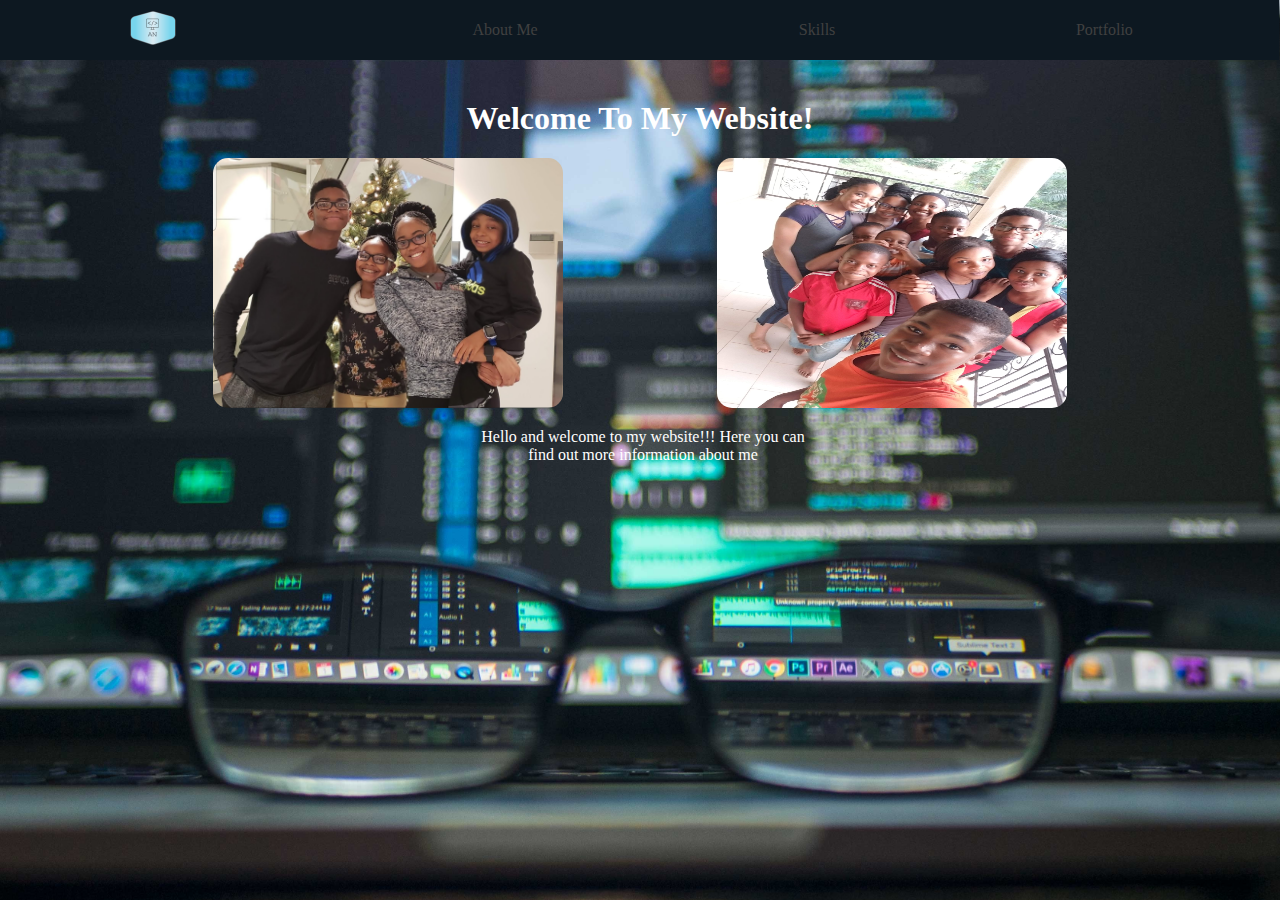
<file: index.html>
<!DOCTYPE html>
<html>
    <head>
        <link rel="stylesheet" href="lib/CSS/index.css">
        <title>Anthony Ngumah</title>
    </head>
    <body>
        <div>
            <table id="navigationBar">
                <tr>
                    <td><a href="index.html"><img id="logo" src="lib/img/logo.png"/></a></td>
                    <td><a href="about_me.html">About Me</a></td>
                    <td><a href="skills.html">Skills</a></td>
                    <td><a href="portfolio.html">Portfolio</a></td>
                </tr>
            </table>
        </div>
        <div>
            <h1 id="title">Welcome To My Website!</h1>
        </div>
        <div>
            <img class='famPicture' id="famSiblings" src="lib/img/fam_siblings.jpg"/>
            <img class='famPicture' id="famNigeria" src="lib/img/fam_Nigeria.jpg"/>
        </div>
        <div class="content">
            <p>Hello and welcome to my website!!! Here you can find out more information about me</p>
        </div>
    </body>
</html>
</file>
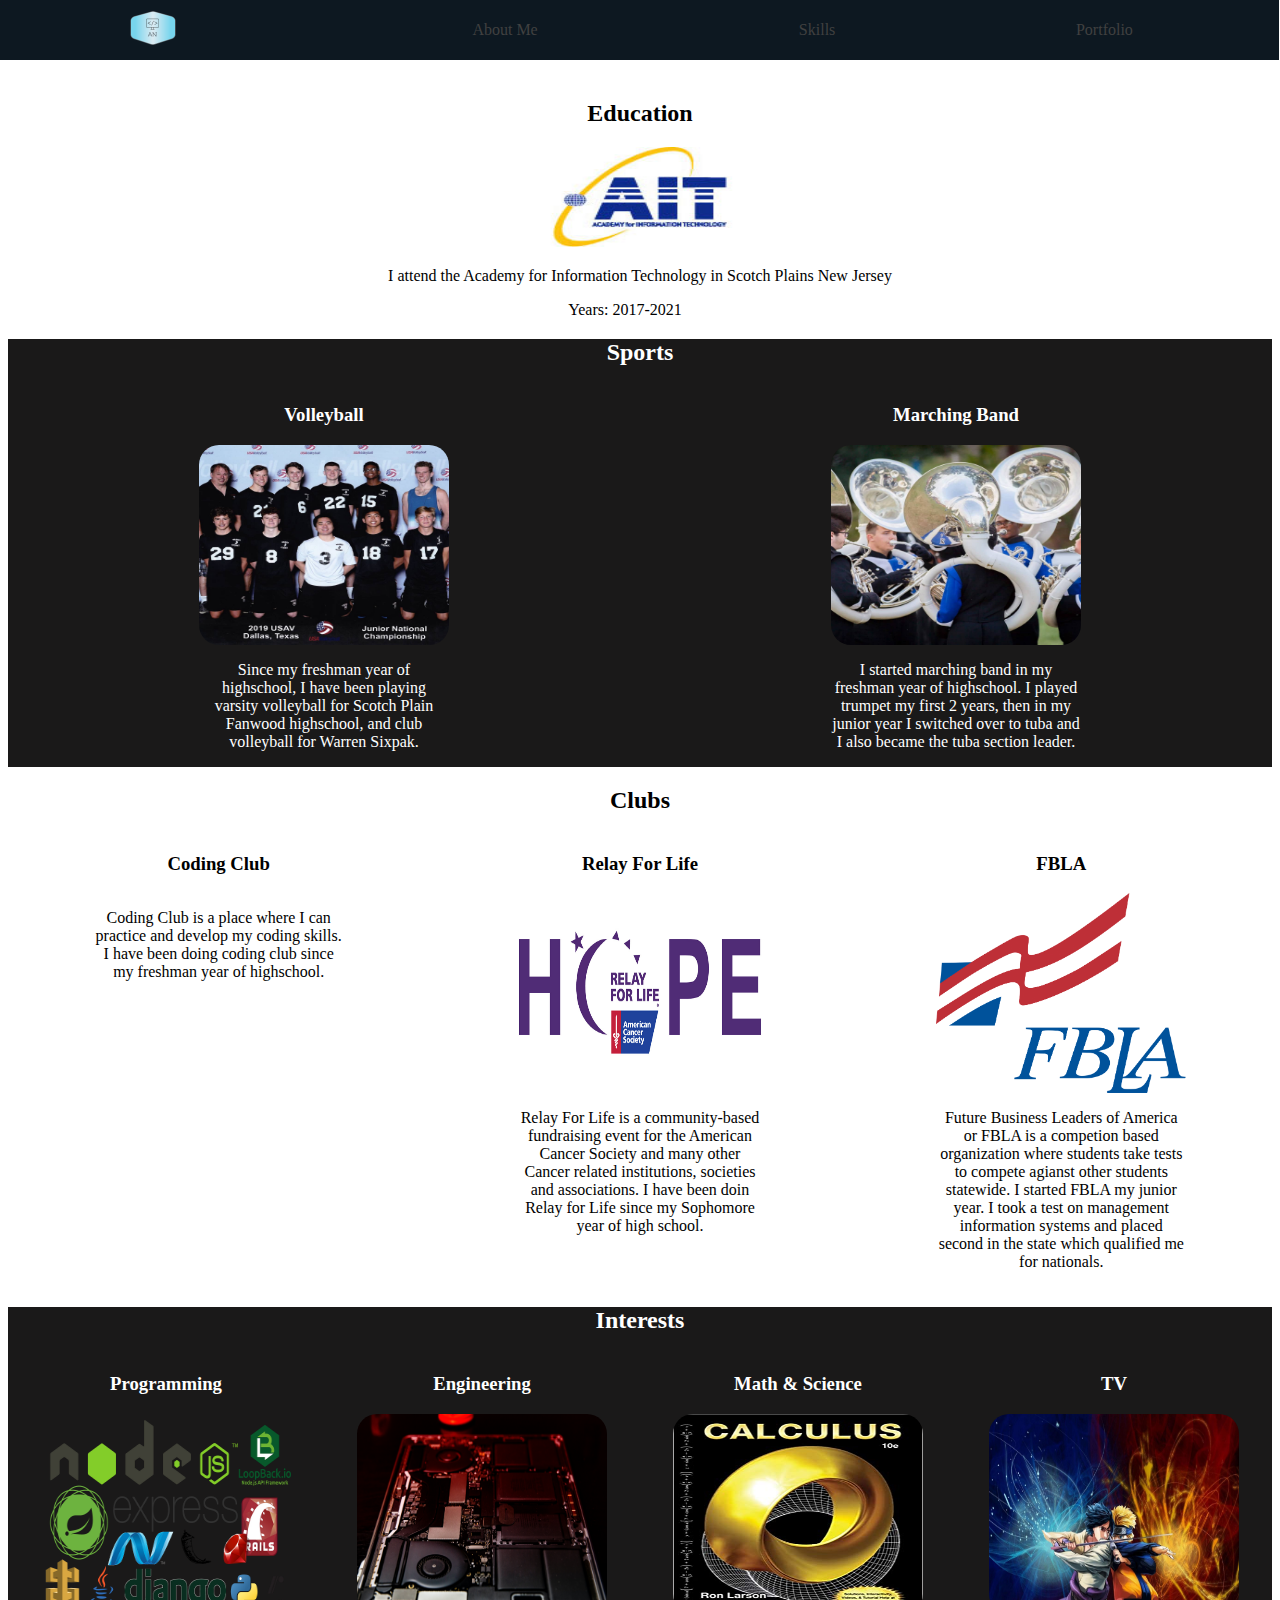
<file: about_me.html>
<!DOCTYPE html>
<html>
    <head>
        <link rel="stylesheet" href="lib/CSS/about_me.css">
        <title>Anthony Ngumah</title>
    </head>
    <body>
        <div>
            <table id="navigationBar">
                <tr>
                    <td><a href="index.html"><img id="logo" src="lib/img/logo.png"/></a></td>
                    <td><a href="about_me.html">About Me</a></td>
                    <td><a href="skills.html">Skills</a></td>
                    <td><a href="portfolio.html">Portfolio</a></td>
                </tr>
            </table>
        </div>
        <div id='title'><h2>Education</h2></div>
        <div class="aboutMeContent" id="education">
            <img id="aitLogo" src="lib\img\AIT_logo_new.png"/>
            <p>I attend the Academy for Information Technology in Scotch Plains New Jersey</p>
            <p id='schoolYears'> Years: 2017-2021</p>
        </div>
        <div class="aboutMeContent" id="sportsContainer">
            <div id="sportsTitle"><h2>Sports</h2></div>
            <div id='sports'>
            <div id='volleyball'>
            <h3>Volleyball</h3>
            <img id='vBall_img' src='lib/img/vball_nationals.jpg'/>
            <p>Since my freshman year of highschool, I have been playing varsity volleyball for Scotch Plain Fanwood highschool, and club volleyball for Warren Sixpak.</p>
            </div>
            <div id='marchingBand'>
            <h3>Marching Band</h3>
            <img id='marchingBand_img' src='lib/img/marchingBand.jpg'/>
            <p>I started marching band in my freshman year of highschool. I played trumpet my first 2 years, then in my junior year I switched over to tuba and I also became the tuba section leader.</p>
            </div>
            </div>
        </div>
        <div><h2>Clubs</h2></div>
        <div class="aboutMeContent" id="clubs">
            <div id='coding_club'>
            <h3>Coding Club</h3>
            
            <p>Coding Club is a place where I can practice and develop my coding skills. I have been doing coding club since my freshman year of highschool.</p>
            </div>
            <div id='relay'>
            <h3>Relay For Life</h3>
            <img id='relay_img' src='lib/img/RelayForLife_1.jpg'/>
            <p>Relay For Life is a community-based fundraising event for the American Cancer Society and many other Cancer related institutions, societies and associations. I have been doin Relay for Life since my Sophomore year of high school. </p>
            </div>        
            <div id='FBLA'>   
            <h3>FBLA</h3>
            <img id='fbla_img' src='lib/img/FBLA-Color-web.png'/>
            <p>Future Business Leaders of America or FBLA is a competion based organization where students take tests to compete agianst other students statewide. I started FBLA my junior year. I took a test on management information systems and placed second in the state which qualified me for nationals.</p>
            </div>
        </div>
        <div class="aboutMeContent" id="interestsContainer">
            <h2>Interests</h2>
            <div id='interests'>
            <div>
            <h3>Programming</h3>
            <img id='programming_img' src='lib/img/programming.png'/>
            </div>
            <div>
            <h3>Engineering</h3>
            <img id='engineering_img' src='lib/img/about_me.jpg'/>
            </div>
            <div>
            <h3>Math & Science</h3>
            <img id='calculus_img' src='lib/img/calculus.jpg'/>
            </div>
            <div>
            <h3>TV</h3>
            <img id='naruto' src='lib/img/naruto-background-1920x1080-naruto.full.647232-wlCgbZ.jpg'/>
            </div>
        </div>
        </div>

    </body>
</html>
</file>
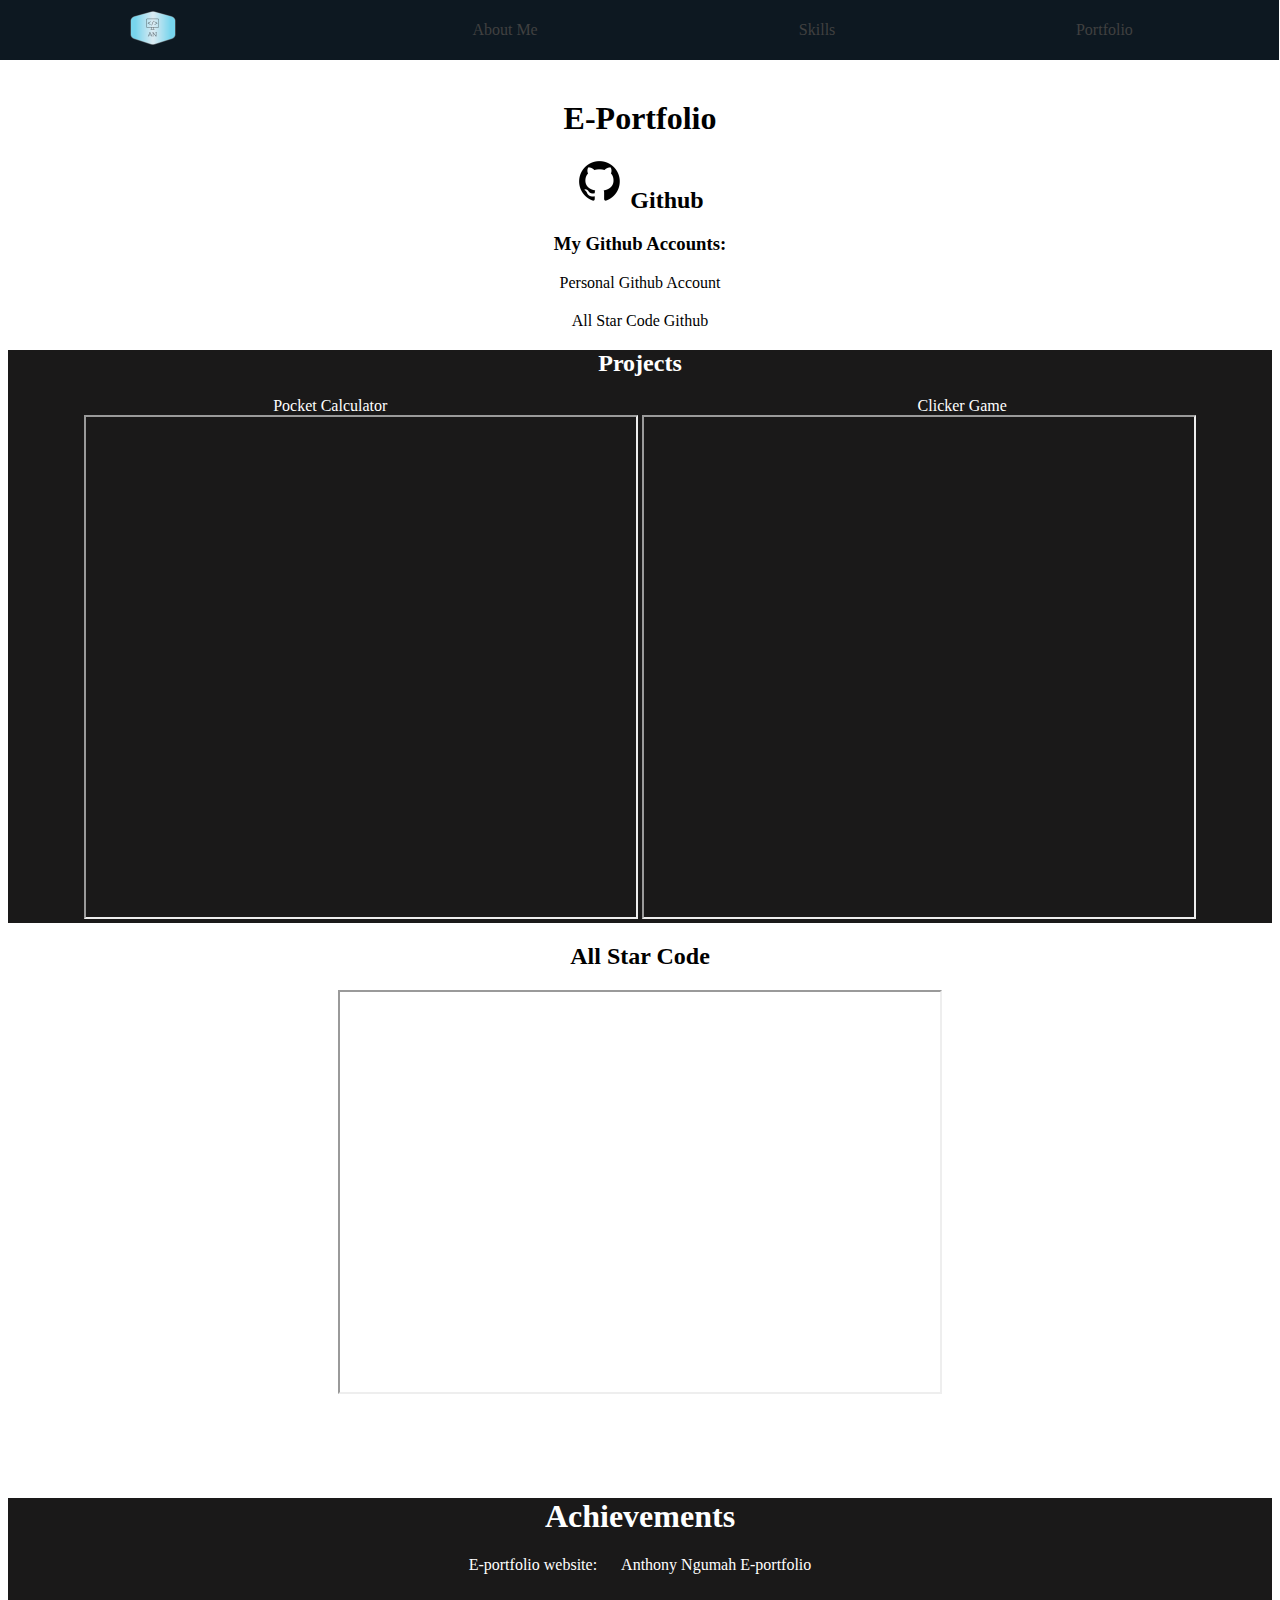
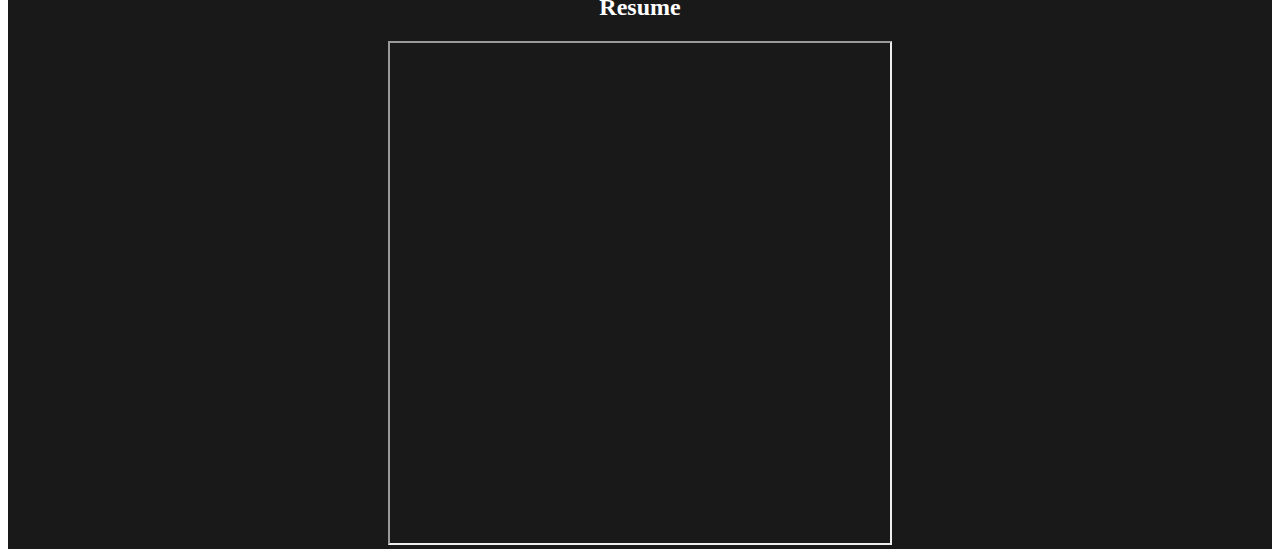
<file: portfolio.html>
<!DOCTYPE html>
<html>
    <head>
        <link rel="stylesheet" href="lib/CSS/portfolio.css">
        <title>Anthony Ngumah</title>
    </head>
    <body>
        <div>
            <table id="navigationBar">
                <tr>
                    <td><a href="index.html"><img id="logo" src="lib/img/logo.png"/></a></td>
                    <td><a href="about_me.html">About Me</a></td>
                    <td><a href="skills.html">Skills</a></td>
                    <td><a href="portfolio.html">Portfolio</a></td>
                </tr>
            </table>
        </div>
        <div id='title'>
            <h1 id='title'>E-Portfolio</h1>
        </div>
        <div id="github">
            <img class='githubContent' id='githubImg' src="lib/img/github_PNG40.png"/>
            <h2 class='githubContent'>Github</h2>
            <div id = 'Github_Links'>
                <h3>My Github Accounts:</h3>
                <a id='angumah' href="https://github.com/angumah" target= "_blank">Personal Github Account</a>
                <a id='asc' href="https://github.com/AnthonyNASC20" target= "_blank">All Star Code Github</a>
            </div>
        </div>
        <div id='projects'>
      
        <div>
            <h2>Projects</h2>
        </div>
        <div>
            <div class='projectLinks'>
                <a href='https://angumah.github.io/pocket-calculator/pocket-calc.html' target= "_blank">Pocket Calculator</a>
                <a href='https://angumah.github.io/GrowClicker/clicker.html' target= "_blank">Clicker Game</a>
            </div>
        </div>
        <div>
            <iframe height='500px' width='550px' src='https://angumah.github.io/pocket-calculator/pocket-calc.html'></iframe>
            <iframe height='500px' width='550px' src='https://angumah.github.io/GrowClicker/clicker.html'></iframe>
        </div>
        </div>
        <div>
            <h2>All Star Code</h2>
            <iframe height="400px" width='600px' src='https://anthonynasc20.github.io/week2.day1.uglyHTML/'></iframe>

        </div>
        <div id='schoolAchievements'>
            <h1 id='title'> Achievements </h1>
            <p class='portfolio_title'>E-portfolio website: </p>
            <a id='portfolioLink' class='portfolio_title' href='https://sites.google.com/ucvts.org/tony-n-eportfolio/about-me' target="_blank">Anthony Ngumah E-portfolio</a>
            <div id= "resumeDiv">
                <div>
                    <h2>Resume</h2>
                </div>
                <iframe height="500px" width='500px' src='https://drive.google.com/file/d/1bOyPAbBAU8Ms-hjfoCrPmBHtaNxMT4KM/preview?usp=sharing'></iframe>
            </div>
        </div>
    </body>
</html>
</file>
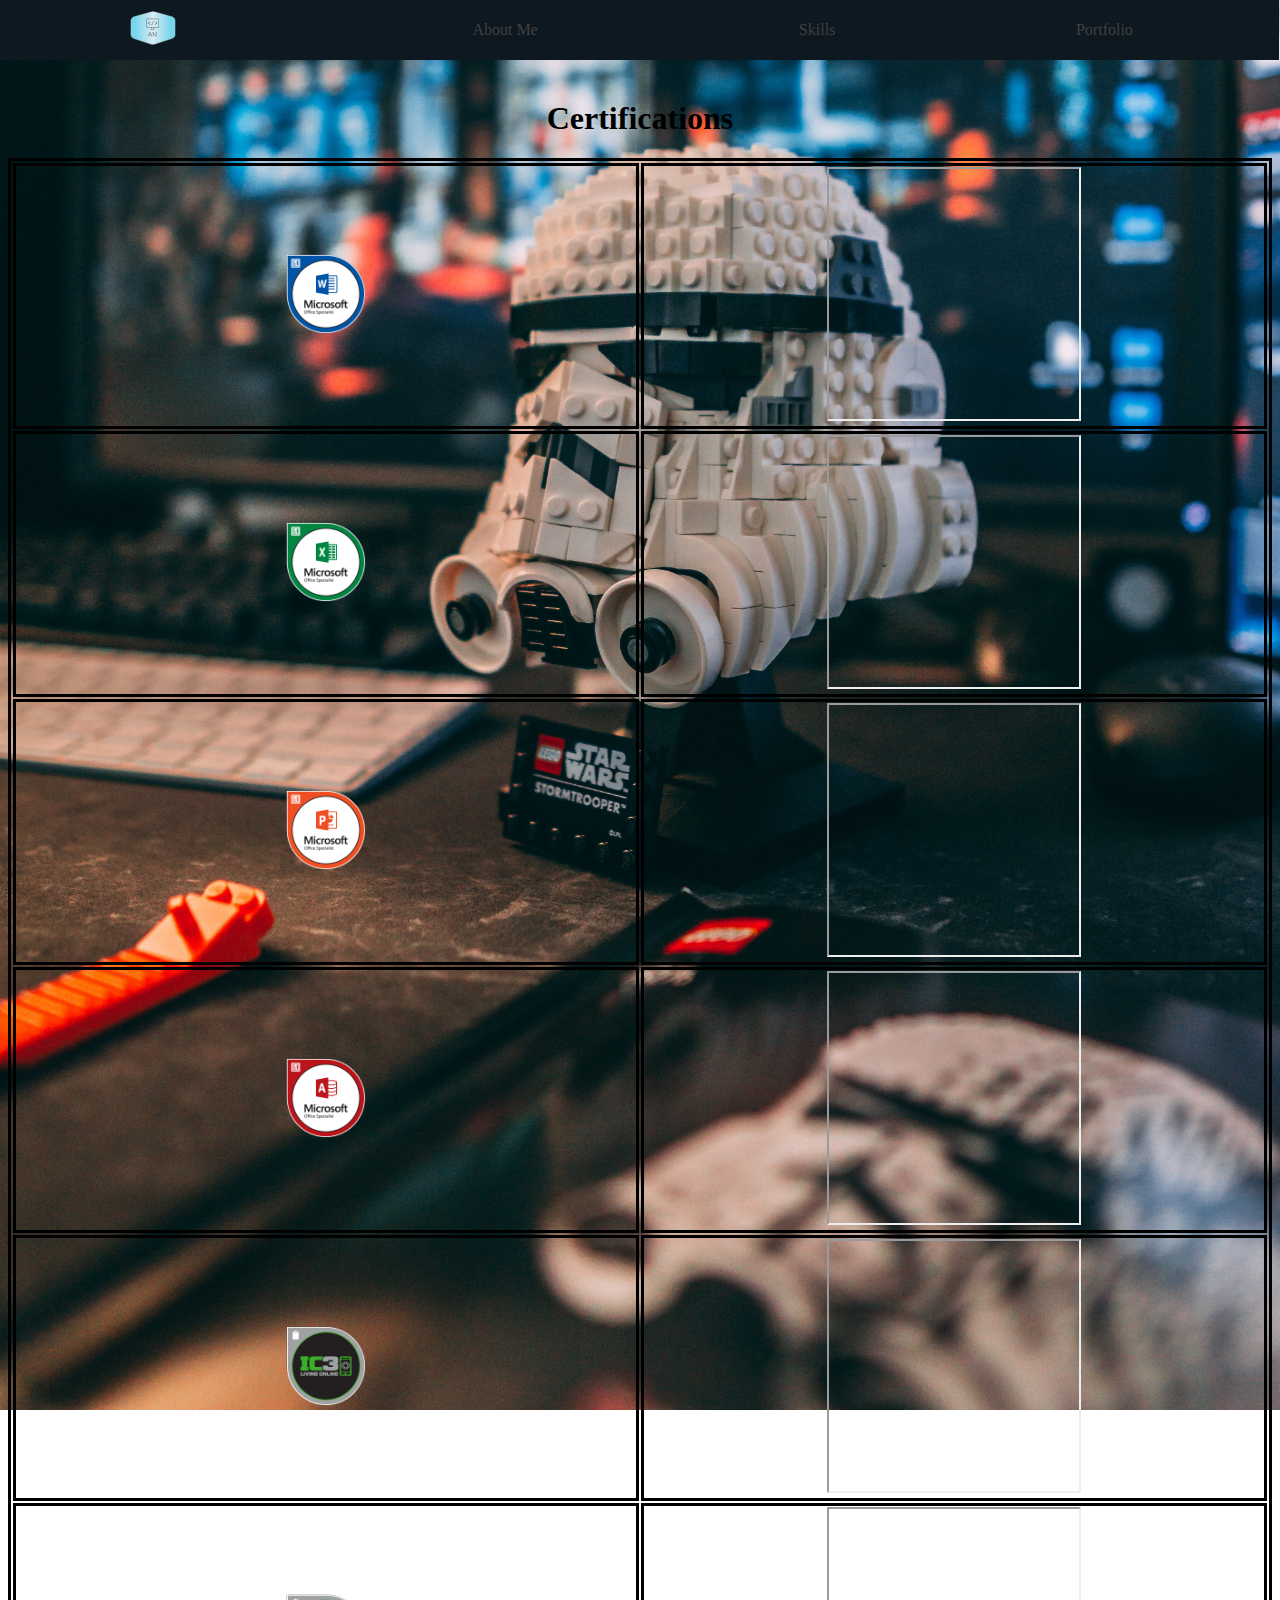
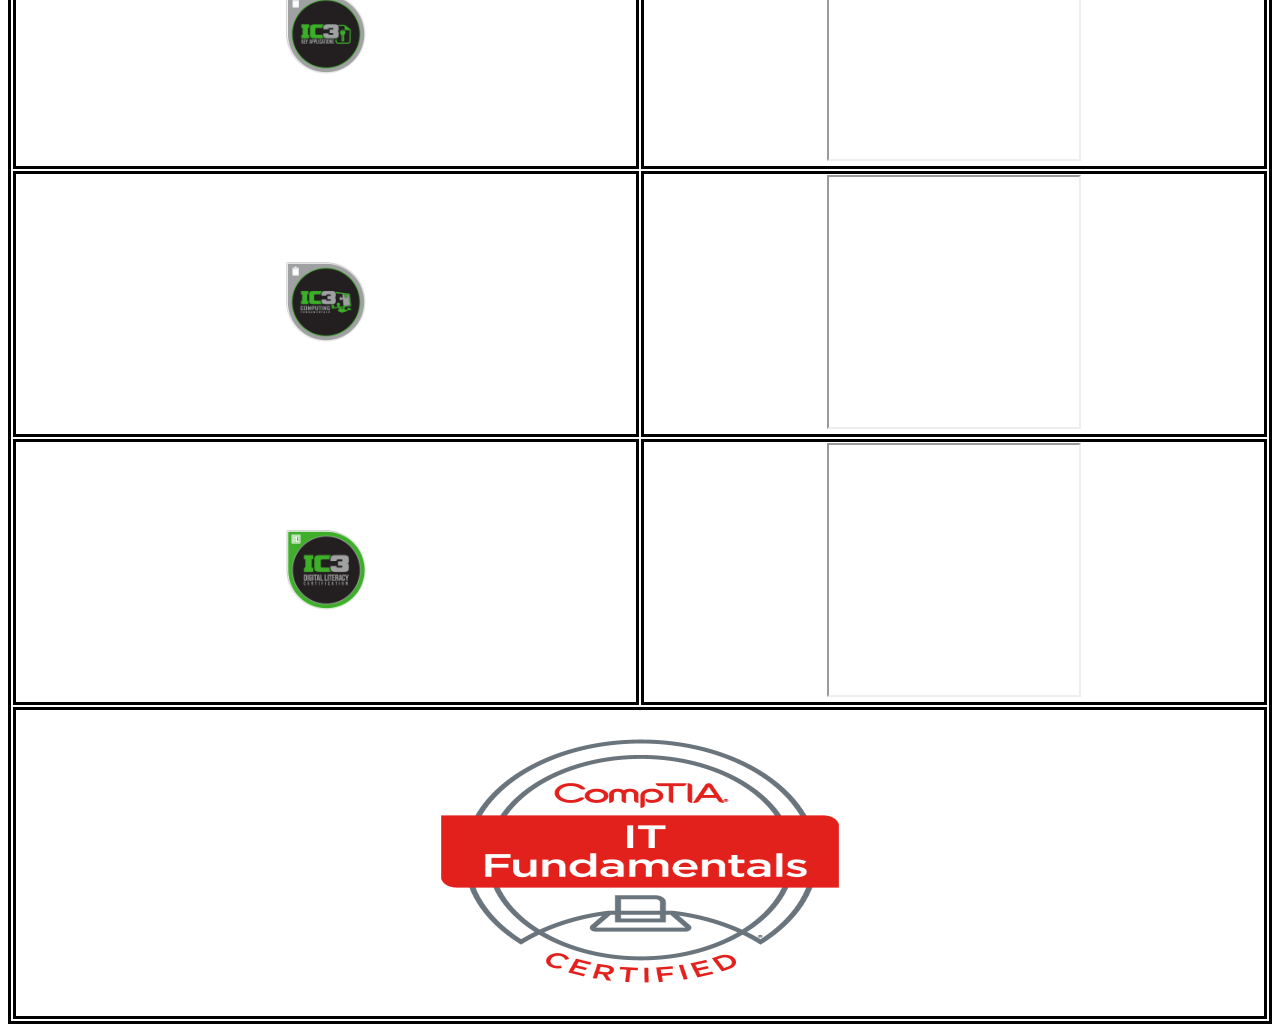
<file: skills.html>
<!DOCTYPE html>
<html>
    <head>
        <link rel="stylesheet" href="lib/CSS/skills.css">
        <title>Anthony Ngumah</title>
    </head>
    <body>
        <div>
            <table id="navigationBar">
                <tr>
                    <td><a href="index.html"><img id="logo" src="lib/img/logo.png"/></a></td>
                    <td><a href="about_me.html">About Me</a></td>
                    <td><a href="skills.html">Skills</a></td>
                    <td><a href="portfolio.html">Portfolio</a></td>
                </tr>
            </table>
        </div>
        <div>
            <h1 id="title">Certifications</h1>
        </div>
        <div>
            <table id="certificationsTable">
                <tr>
                    <td><img src="lib/img/MOS_Word.png"/></td>
                    <td><iframe src='lib/PDF/CertWord.pdf'></iframe></td>
                </tr> 
                <tr>
                    <td><img src="lib/img/MOS_Excel.png"/></td>
                    <td><iframe src='lib/PDF/CertExcel.pdf'></iframe></td>
                </tr>
                <tr>
                    <td><img src="lib/img/MOS_PowerPoint.png"/></td>
                    <td><iframe src='lib/PDF/CertPP.pdf'></iframe></td>
                </tr>
               
                <tr>
                    <td><img src="lib/img/MOS_Access.png"/></td>
                    <td><iframe src='lib/PDF/CertAccess.pdf'></iframe></td>
                </tr>
                <tr>
                    <td><img src="lib/img/IC3+GS5+Living+Online-01.png"/></td>
                    <td><iframe src='lib/PDF/CertLO.pdf'></iframe></td>
                    
                </tr>
                <tr>
                    <td><img src="lib/img/IC3+GS5+Key+Applications-01.png"/></td>
                    <td><iframe src='lib/PDF/CertKA.pdf'></iframe></td>
                </tr>
                <tr>
                    <td><img src="lib/img/IC3+GS5+Computing+Fundamentals-01.png"/></td>
                    <td><iframe src='lib/PDF/CertCF.pdf'></iframe></td>
                </tr>
                <tr>
                    <td><img src="lib/img/IC3+GS5+Digital+Literacy-01.png"/></td>
                    <td><iframe src='lib/PDF/CertDL.pdf'></iframe></td>
                </tr>

                <tr>
                    <td colspan='2'><img id='compTIA' src="lib/img/CompTIA_ITFund.png"/></td>
                </tr>

               
            </table>
        </div>
    </body>
</html>
</file>
<file: lib/CSS/index.css>
body{
    overflow: hidden;
    background: url(../img/index_home.jpg) no-repeat center center fixed;
    background-size: cover;
    text-align: center;
}

#title{
    margin-top: 100px;
    text-align: center;
    color: white;
}

.famPicture{
    width:350px;
    height:250px;
    border-radius: 15px;
}

#famSiblings{
    margin-left:-150px;
}

#famNigeria{
    margin-left:150px;
    margin-right:-150px ;
}

#logo{
    height: 50px;
    width: 50px;
}

tr{
    width: 100%;
}

#navigationBar{
    position: fixed;
    top: 0;
    width: 100%;
    margin-left: -9px;
    background-color: #0D1821;
}

.content{
    position: absolute;
    margin-left: 460px;
    max-width: 350px;
    text-align: center;
    color: white;
}

#navigationBar a{
    text-decoration: none;
    color: #404040;
}

#navigationBar a:hover{
    color: #bab6b6;
}
@media(max-width:1000px){
    .famPicture{
        display: flex;
        justify-content: center;
        margin-left:300px;
    }
    .content{
        margin-left: 300px;
    }
}
</file>
<file: lib/CSS/about_me.css>
body{
    text-align: center;
    color: black;
}

#title{
    margin-top: 100px;
    text-align: center;
}


#logo{
    height: 50px;
    width: 50px;
}

tr{
    width: 100%;
}

#navigationBar{
    position: fixed;
    top: 0;
    width: 100%;
    margin-left: -9px;
    background-color: #0D1821;
}

#navigationBar a{
    text-decoration: none;
    color: #404040;
}

#navigationBar a:hover{
    color: #bab6b6;
}

#aitLogo{
    height: 100px;
    width: 200px;
}

#sportsTitle{
    background-color: #1a1919;
    color: white;
}

#sports{
    color: white;
    display: flex;
    justify-content: space-around;
}
#interests{
    display: flex;
    justify-content: space-around;
}

#sportsContainer{
    background-color: #1a1919;
}

#clubs{
    display: flex;
    justify-content: space-around;
}

#interestsContainer{
    background-color: #1a1919;
    color: white;
}

#volleyball{
    width: 250px;
    display: flex;
    flex-direction: column;
}

#marchingBand{
    width: 250px;
    display: flex;
    flex-direction: column;
}

#coding_club{
    width:250px;
    display: flex;
    flex-direction: column;
}

#relay{
    width: 250px;
    display: flex;
    flex-direction: column;
}

#FBLA{
    width:250px;
    display: flex;
    flex-direction: column;
}

#schoolYears{
    margin-left: -30px;
}

img{
    width: 250px;
    height: 200px;
    border-radius:20px;
}
</file>
<file: lib/CSS/portfolio.css>
body{
    background-color: #A7BBEC;
    text-align: center;
    background-color: white;
}


#logo{
    height: 50px;
    width: 50px;
}


tr{
    width: 100%;
}
#navigationBar{
    position: fixed;
    top: 0;
    width: 100%;
    margin-left: -9px;
    background-color: #0D1821;
}

#navigationBar a{
    text-decoration: none;
    color: #404040;
}

#navigationBar a:hover{
    color: #bab6b6;
}

#title{
    margin-top: 100px;

}

#githubImg{
    height: 50px;
    width: 50px;
    left: 0 px;
}

.githubContent{
    display: inline;
}

.projectPics{
    border-radius: 10px;
    height: 250px;
    width: 350px;
}

#projects{
    color:white;
    background-color: #1a1919;;
}

#schoolAchievements{
    color: white;
    background-color: #1a1919;
}
.projectLinks{
    display: flex;
    justify-content: space-around;
}

a{
    color: white;
    text-decoration: none;
}

#Github_Links{
    color: black;
}

#Github_Links a{
    display: block;
    color: black;
    size: 10pt;
    text-decoration: none;
}

#angumah{
    margin-bottom: 20px;
}

.portfolio_title{
    display: inline;
}

#portfolioLink{
    margin-left: 20px;
}
</file>
<file: lib/CSS/skills.css>
body{
    background: url(../img/skills.jpg) no-repeat center center fixed;
    background-size: cover;
    text-align: center;
}


#logo{
    height: 50px;
    width: 50px;
}

#title{
    margin-top: 100px;
}

tr{
    margin-left: -50px;
    width: 100%;
}

#navigationBar{
    position: fixed;
    top: 0;
    width: 100%;
    margin-left: -9px;
    background-color: #0D1821;
}

#navigationBar a{
    text-decoration: none;
    color: #404040;
}

#navigationBar a:hover{
    color: #bab6b6;
}

img{
    height: 80px;
    width: 80px;
}

#certificationsTable {
    width: 100%;
    border: solid black;
}

#certificationsTable tr{
    border: solid black;
}

#certificationsTable td{
    border: solid black;
    width: 50%
}


iframe{
    height: 250px;
    width: 250px;
}

#compTIA{
    height:300px;
    width:450px;
}
</file>
